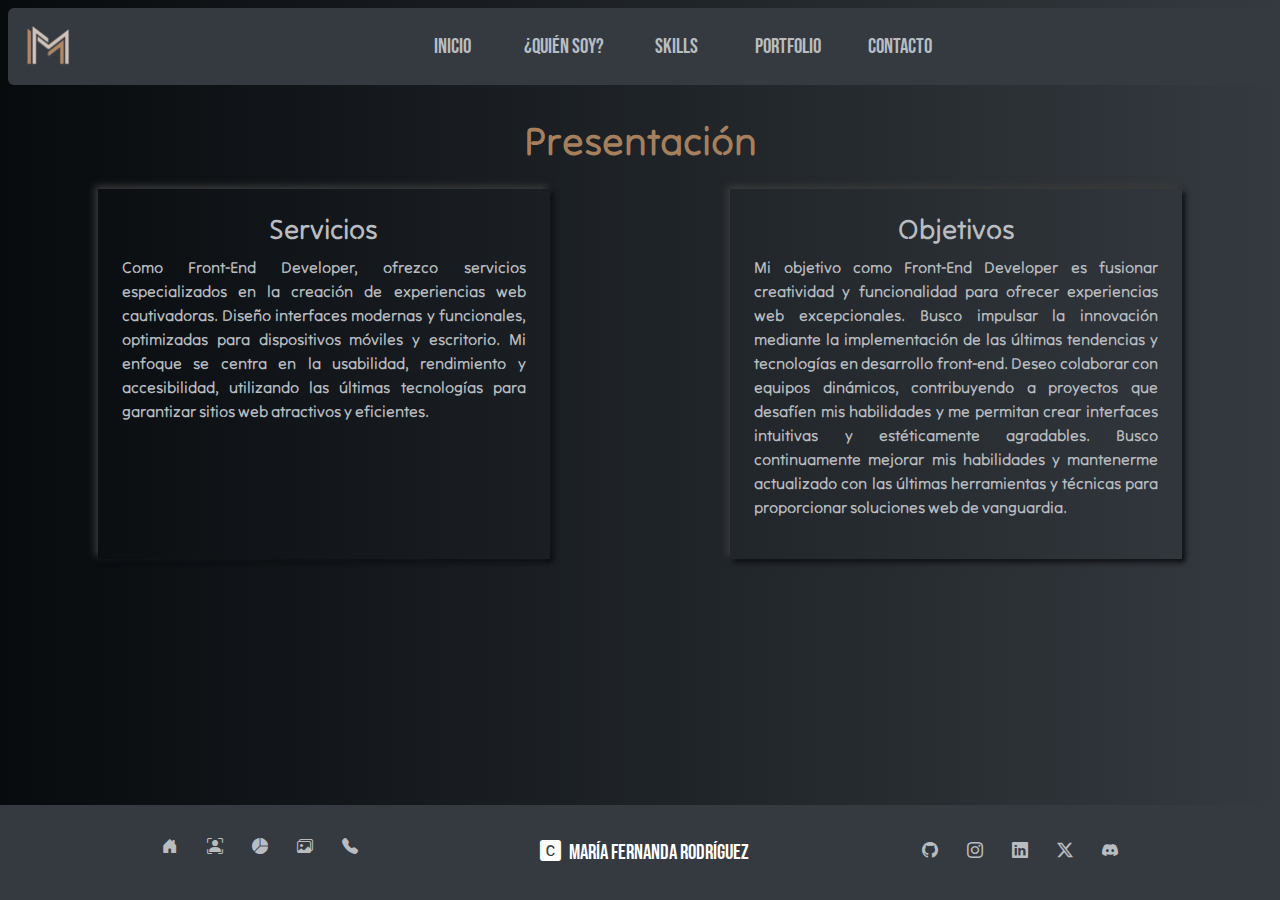
<file: pages/about.html>
<!DOCTYPE html>
<html lang="es">

<head>
    <meta charset="UTF-8">
    <meta name="viewport" content="width=device-width, initial-scale=1.0">

    <!-- Título de pestaña -->
    <title>FERDEV</title>
    <!-- Imágen pestaña -->
    <link rel="shortcut icon" href="../assets/img/logo/logo-redondo.png">
    <!-- CSS -->
    <link rel="stylesheet" type="text/css" media="screen" href="../css/style.css">
    <!-- Bootstrap CSS-->
    <link href="https://cdn.jsdelivr.net/npm/bootstrap@5.3.3/dist/css/bootstrap.min.css" rel="stylesheet"
        integrity="sha384-QWTKZyjpPEjISv5WaRU9OFeRpok6YctnYmDr5pNlyT2bRjXh0JMhjY6hW+ALEwIH" crossorigin="anonymous">
    <!-- Iconos -->
    <link rel="stylesheet" href="https://cdn.jsdelivr.net/npm/bootstrap-icons@1.11.3/font/bootstrap-icons.min.css">

</head>

<body>
    <header>
        <!-- Barra de navegación -->
        <nav class="navbar navbar-expand-lg rounded m-2">
            <div class="container-fluid">

                <!-- Logo -->
                <a class="navbar-brand" href="../index.html">
                    <img class="m-1 nav-img" src="../assets/img/logo/logo-transp.png" alt="logo">
                </a>

                <!-- Menu responsive -->
                <button class="navbar-toggler py-2" type="button" data-bs-toggle="collapse"
                    data-bs-target="#navbarSupportedContent" aria-controls="navbarSupportedContent"
                    aria-expanded="false" aria-label="Toggle navigation">
                    <i class="bi bi-list text-white"></i>
                </button>

                <!-- Secciones -->
                <div class="collapse navbar-collapse" id="navbarSupportedContent">
                    <ul class="navbar-nav text-center mx-auto">
                        <li class="nav-item mx-auto"><a href="../index.html" id="nav-link" class="nav-link"
                                aria-current="page">Inicio</a>
                        </li>
                        <li class="nav-item mx-auto"><a href="../pages/about.html" id="nav-link" class="nav-link">¿Quién
                                soy?</a></li>
                        <li class="nav-item mx-auto"><a href="../pages/skills.html" id="nav-link"
                                class="nav-link">Skills</a></li>
                        <li class="nav-item mx-auto"><a href="../pages/portfolio.html" id="nav-link"
                                class="nav-link">Portfolio</a></li>
                        <li class="nav-item mx-auto"><a href="../pages/contact.html" id="nav-link"
                                class="nav-link">Contacto</a></li>
                    </ul>
                </div>
            </div>
        </nav>
    </header>

    <!-- Página ¿Quién soy? -->
    <main>
        <section class="sobre-mi container text-center">
            <!-- Título de página -->
            <div class="contenedor-about row justify-content-between m-3">
                <article class="col-12">
                    <h1 class="pag-titulo my-3">Presentación</h1>
                </article>
                <!-- Descripción -->
                <article class="sobremi-desc p-4 col-lg-5 col-md-12 col-sm-12 col-xs-12 my-2">
                    <h3>Servicios</h3>
                    <p>
                        Como Front-End Developer, ofrezco servicios especializados en la creación de experiencias web
                        cautivadoras. Diseño interfaces modernas y funcionales, optimizadas para dispositivos móviles y
                        escritorio. Mi enfoque se centra en la usabilidad, rendimiento y accesibilidad, utilizando las
                        últimas tecnologías para garantizar sitios web atractivos y eficientes.
                    </p>
                </article>
    
                <!-- Objetivos -->
                <article class="sobremi-obj p-4 col-lg-5 col-md-12 col-sm-12 col-xs-12 my-2">
                    <h3>Objetivos</h3>
                    <p>
                        Mi objetivo como Front-End Developer es fusionar creatividad y funcionalidad para ofrecer
                        experiencias web excepcionales. Busco impulsar la innovación mediante la implementación de las
                        últimas tendencias y tecnologías en desarrollo front-end. Deseo colaborar con equipos dinámicos,
                        contribuyendo a proyectos que desafíen mis habilidades y me permitan crear interfaces intuitivas y
                        estéticamente agradables. Busco continuamente mejorar mis habilidades y mantenerme actualizado con
                        las últimas herramientas y técnicas para proporcionar soluciones web de vanguardia.
                    </p>
                </article>
            </div>
        </section>
    </main>

    <!-- Footer -->
    <footer id="pie-pagina" class="py-2">
        <div class="container text-xl-center text-lg-start text-md-start">
            <div class="row text-center">
                <!-- Secciones -->
                <div class="footer-secciones col-xl-4 col-lg-4 col-md-12 col-sm-12 mx-auto my-xl-3 my-lg-3">
                    <a href="../index.html" class="btn btn-floating mb-1">
                        <i class="bi bi-house-door-fill"></i>
                    </a>
                    <a href="../pages/about.html" class="btn btn-floating mb-1">
                        <i class="bi bi-person-bounding-box"></i>
                    </a>
                    <a href="../pages/skills.html" class="btn btn-floating mb-1">
                        <i class="bi bi-pie-chart-fill"></i>
                    </a>
                    <a href="../pages/portfolio.html" class="btn btn-floating mb-1">
                        <i class="bi bi-images"></i>
                    </a>
                    <a href="../pages/contact.html" class="btn btn-floating mb-1">
                        <i class="bi bi-telephone-fill"></i>
                    </a>
                </div>

                <!-- Copyright -->
                <div class="text-white col-xl-4 col-lg-4 mx-auto my-xl-4 my-lg-4">
                    <span><i class="bi bi-c-square-fill m-2"></i>María Fernanda Rodríguez</span>
                </div>

                <!-- Redes sociales -->
                <div class="redes-sociales col-xl-4 col-lg-4 col-md-12 col-sm-12 mx-auto my-xl-3 my-lg-3">
                    <a href="https://github.com/Fer036" target="_blank" class="btn btn-floating mt-1"><i
                            class="bi bi-github"></i></a>
                    <a href="https://www.instagram.com/mfer.rod/" target="_blank" class="btn btn-floating mt-1"><i
                            class="bi bi-instagram"></i></a>
                    <a href="https://www.linkedin.com/in/fernanda-rodriguez036/" target="_blank"
                        class="btn btn-floating mt-1"><i class="bi bi-linkedin"></i></a>
                    <a href="https://twitter.com/mfer036" target="_blank" class="btn btn-floating mt-1"><i
                            class="bi bi-twitter-x"></i></a>
                    <a href="https://discord.com/channels/@mfernandarod" target="_blank"
                        class="btn btn-floating mt-1"><i class="bi bi-discord"></i></a>
                </div>
            </div>
        </div>
    </footer>

    <!-- Bootstrap JS -->
    <script src="https://cdn.jsdelivr.net/npm/bootstrap@5.3.3/dist/js/bootstrap.bundle.min.js"
        integrity="sha384-YvpcrYf0tY3lHB60NNkmXc5s9fDVZLESaAA55NDzOxhy9GkcIdslK1eN7N6jIeHz"
        crossorigin="anonymous"></script>
</body>

</html>
</file>
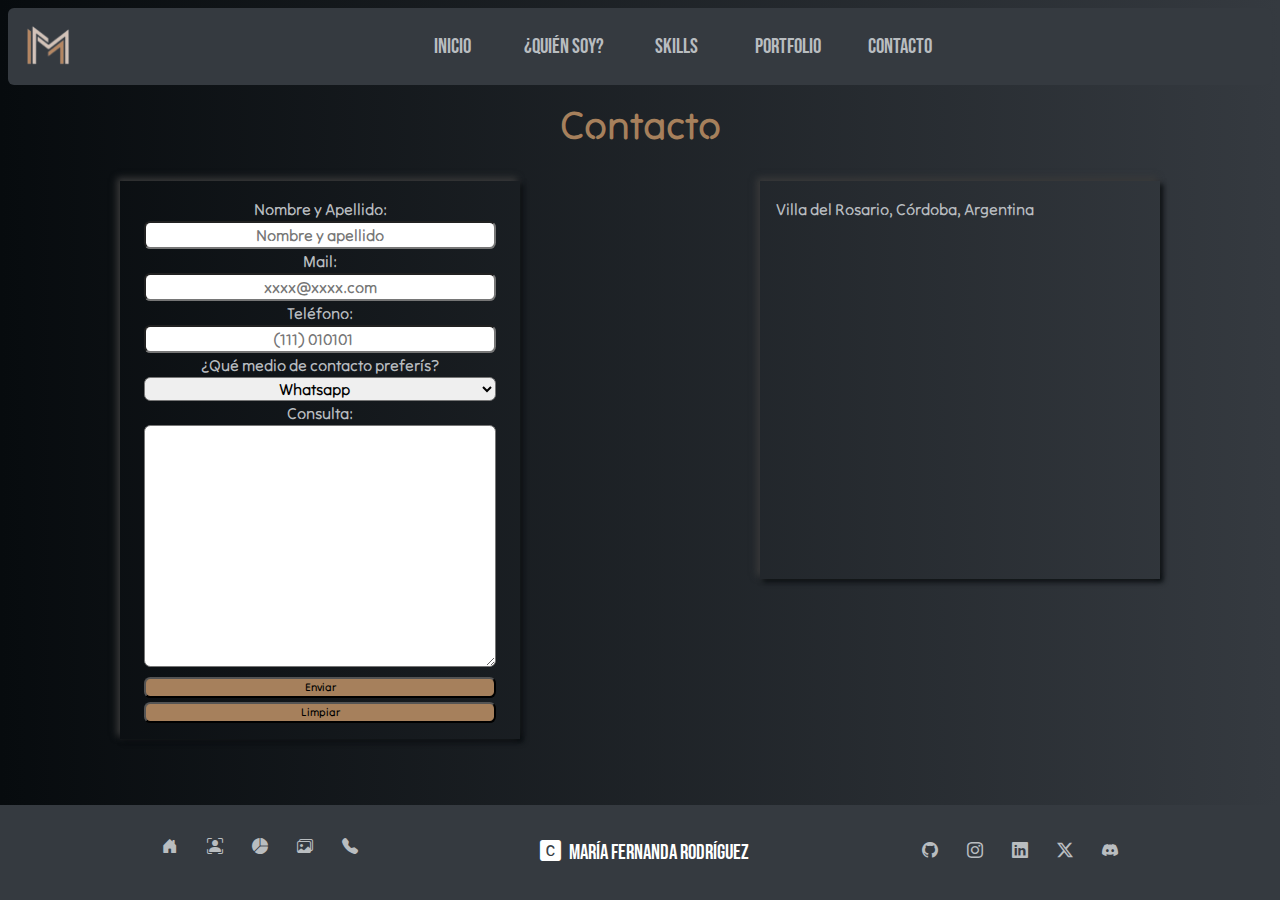
<file: pages/contact.html>
<!DOCTYPE html>
<html lang="es">

<head>
    <meta charset="UTF-8">
    <meta name="viewport" content="width=device-width, initial-scale=1.0">

    <!-- Título de pestaña -->
    <title>FERDEV</title>
    <!-- Imágen pestaña -->
    <link rel="shortcut icon" href="../assets/img/logo/logo-redondo.png">
    <!-- CSS -->
    <link rel="stylesheet" type="text/css" media="screen" href="../css/style.css">
    <!-- Bootstrap CSS-->
    <link href="https://cdn.jsdelivr.net/npm/bootstrap@5.3.3/dist/css/bootstrap.min.css" rel="stylesheet"
        integrity="sha384-QWTKZyjpPEjISv5WaRU9OFeRpok6YctnYmDr5pNlyT2bRjXh0JMhjY6hW+ALEwIH" crossorigin="anonymous">
    <!-- Iconos -->
    <link rel="stylesheet" href="https://cdn.jsdelivr.net/npm/bootstrap-icons@1.11.3/font/bootstrap-icons.min.css">

</head>

<body>
    <header>
        <!-- Barra de navegación -->
        <nav class="navbar navbar-expand-lg rounded m-2">
            <div class="container-fluid">

                <!-- Logo -->
                <a class="navbar-brand" href="../index.html">
                    <img class="m-1 nav-img" src="../assets/img/logo/logo-transp.png" alt="logo">
                </a>

                <!-- Menu responsive -->
                <button class="navbar-toggler py-2" type="button" data-bs-toggle="collapse"
                    data-bs-target="#navbarSupportedContent" aria-controls="navbarSupportedContent"
                    aria-expanded="false" aria-label="Toggle navigation">
                    <i class="bi bi-list text-white"></i>
                </button>

                <!-- Secciones -->
                <div class="collapse navbar-collapse" id="navbarSupportedContent">
                    <ul class="navbar-nav text-center mx-auto">
                        <li class="nav-item mx-auto"><a href="../index.html" id="nav-link" class="nav-link"
                                aria-current="page">Inicio</a>
                        </li>
                        <li class="nav-item mx-auto"><a href="../pages/about.html" id="nav-link" class="nav-link">¿Quién
                                soy?</a></li>
                        <li class="nav-item mx-auto"><a href="../pages/skills.html" id="nav-link"
                                class="nav-link">Skills</a></li>
                        <li class="nav-item mx-auto"><a href="../pages/portfolio.html" id="nav-link"
                                class="nav-link">Portfolio</a></li>
                        <li class="nav-item mx-auto"><a href="../pages/contact.html" id="nav-link"
                                class="nav-link">Contacto</a></li>
                    </ul>
                </div>
            </div>
        </nav>
    </header>

    <!-- Página Contacto -->
    <main>
        <div class="titulo-cont">
            <h1 class="pag-titulo">Contacto</h1>
        </div>
        <section class="contenedor-contacto">
            <!-- Formulario -->
            <article class="formulario">
                <form action="#" method="get">
                    <label for="name">
                        Nombre y Apellido:
                        <input type="text" placeholder="Nombre y apellido" name="name">
                    </label>
                    <label for="mail">
                        Mail:
                        <input type="email" placeholder="xxxx@xxxx.com" name="mail">
                    </label>
                    <label for="phone">
                        Teléfono:
                        <input type="number" placeholder="(111) 010101" name="phone">
                    </label>
                    <label for="medio-contacto">
                        ¿Qué medio de contacto preferís?
                        <select class="select-contact" name="medio-contacto" id="">
                            <option value="Whatsapp"> Whatsapp</option>
                            <option value="mail">E-Mail</option>
                            <option value="call">Llamada</option>
                        </select>
                    </label>
                    <label for="consulta" class="consulta">
                        Consulta:
                        <textarea name="consulta" id="consulta" cols="30" rows="10"></textarea>
                    </label>
                    <input type="submit" class="boton-cont" value="Enviar">
                    <input type="reset" class="boton-cont" value="Limpiar">
                </form>
            </article>

            <!-- Mapa -->
            <article class="mapa">
                <p>Villa del Rosario, Córdoba, Argentina</p>
                <iframe
                    src="https://www.google.com/maps/embed?pb=!1m18!1m12!1m3!1d54395.822502924406!2d-63.57265921174837!3d-31.558779321550915!2m3!1f0!2f0!3f0!3m2!1i1024!2i768!4f13.1!3m3!1m2!1s0x94332a53b2697ec9%3A0x37f3384e4293f013!2sVilla%20del%20Rosario%2C%20C%C3%B3rdoba!5e0!3m2!1ses-419!2sar!4v1710202342492!5m2!1ses-419!2sar"
                    width="600" height="450" style="border:0;" allowfullscreen="" loading="lazy"
                    referrerpolicy="no-referrer-when-downgrade"></iframe>
            </article>
        </section>
    </main>

    <!-- Footer -->
    <footer id="pie-pagina" class="py-2">
        <div class="container text-xl-center text-lg-start text-md-start">
            <div class="row text-center">
                <!-- Secciones -->
                <div class="footer-secciones col-xl-4 col-lg-4 col-md-12 col-sm-12 mx-auto my-xl-3 my-lg-3">
                    <a href="../index.html" class="btn btn-floating mb-1">
                        <i class="bi bi-house-door-fill"></i>
                    </a>
                    <a href="../pages/about.html" class="btn btn-floating mb-1">
                        <i class="bi bi-person-bounding-box"></i>
                    </a>
                    <a href="../pages/skills.html" class="btn btn-floating mb-1">
                        <i class="bi bi-pie-chart-fill"></i>
                    </a>
                    <a href="../pages/portfolio.html" class="btn btn-floating mb-1">
                        <i class="bi bi-images"></i>
                    </a>
                    <a href="../pages/contact.html" class="btn btn-floating mb-1">
                        <i class="bi bi-telephone-fill"></i>
                    </a>
                </div>

                <!-- Copyright -->
                <div class="text-white col-xl-4 col-lg-4 mx-auto my-xl-4 my-lg-4">
                    <span><i class="bi bi-c-square-fill m-2"></i>María Fernanda Rodríguez</span>
                </div>

                <!-- Redes sociales -->
                <div class="redes-sociales col-xl-4 col-lg-4 col-md-12 col-sm-12 mx-auto my-xl-3 my-lg-3">
                    <a href="https://github.com/Fer036" target="_blank" class="btn btn-floating mt-1"><i
                            class="bi bi-github"></i></a>
                    <a href="https://www.instagram.com/mfer.rod/" target="_blank" class="btn btn-floating mt-1"><i
                            class="bi bi-instagram"></i></a>
                    <a href="https://www.linkedin.com/in/fernanda-rodriguez036/" target="_blank"
                        class="btn btn-floating mt-1"><i class="bi bi-linkedin"></i></a>
                    <a href="https://twitter.com/mfer036" target="_blank" class="btn btn-floating mt-1"><i
                            class="bi bi-twitter-x"></i></a>
                    <a href="https://discord.com/channels/@mfernandarod" target="_blank"
                        class="btn btn-floating mt-1"><i class="bi bi-discord"></i></a>
                </div>
            </div>
        </div>
    </footer>

    <!-- Bootstrap JS -->
    <script src="https://cdn.jsdelivr.net/npm/bootstrap@5.3.3/dist/js/bootstrap.bundle.min.js"
        integrity="sha384-YvpcrYf0tY3lHB60NNkmXc5s9fDVZLESaAA55NDzOxhy9GkcIdslK1eN7N6jIeHz"
        crossorigin="anonymous"></script>
</body>

</html>
</file>
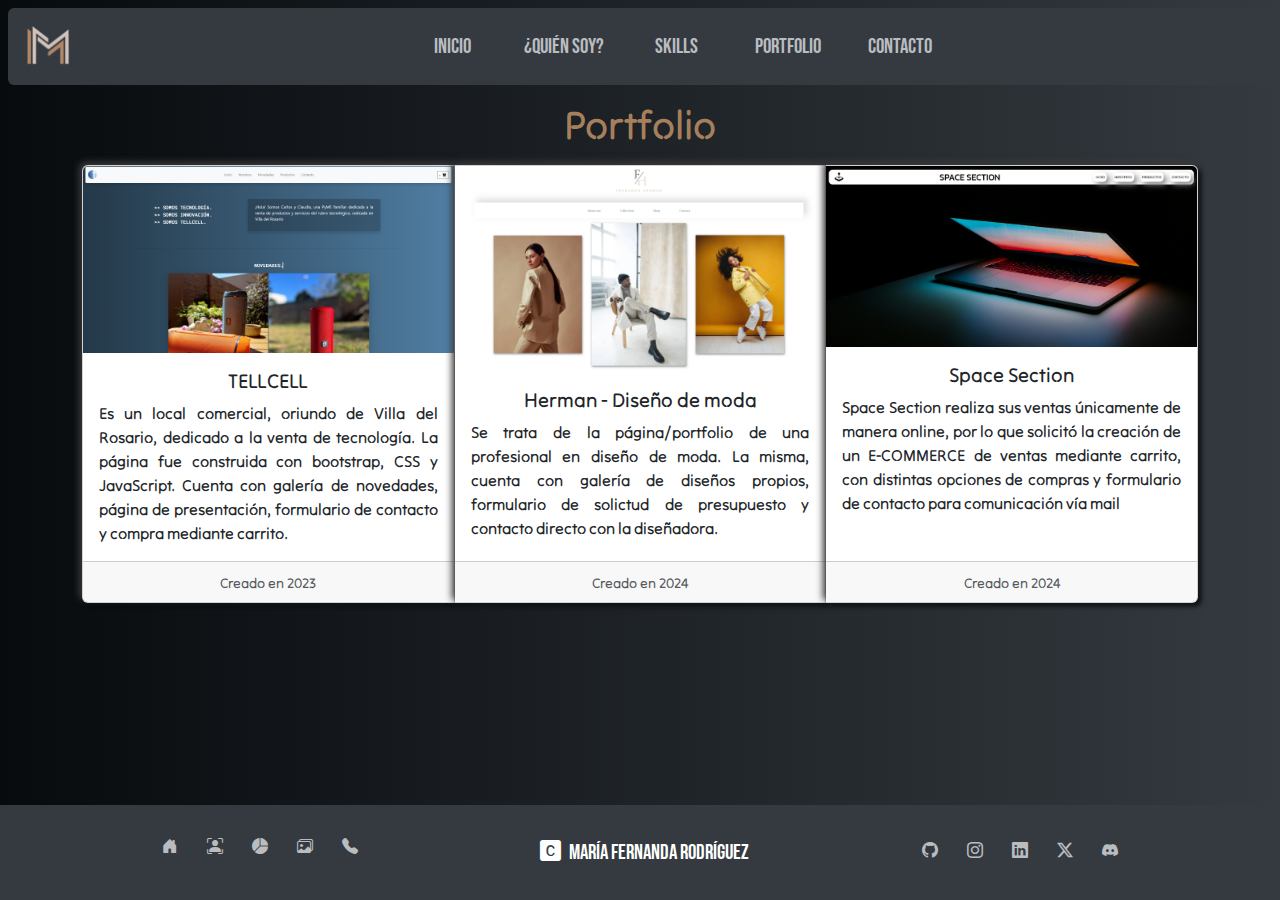
<file: pages/portfolio.html>
<!DOCTYPE html>
<html lang="es">

<head>
    <meta charset="UTF-8">
    <meta name="viewport" content="width=device-width, initial-scale=1.0">

    <!-- Título de pestaña -->
    <title>FERDEV</title>
    <!-- Imágen pestaña -->
    <link rel="shortcut icon" href="../assets/img/logo/logo-redondo.png">
    <!-- CSS -->
    <link rel="stylesheet" type="text/css" media="screen" href="../css/style.css">
    <!-- Bootstrap CSS-->
    <link href="https://cdn.jsdelivr.net/npm/bootstrap@5.3.3/dist/css/bootstrap.min.css" rel="stylesheet"
        integrity="sha384-QWTKZyjpPEjISv5WaRU9OFeRpok6YctnYmDr5pNlyT2bRjXh0JMhjY6hW+ALEwIH" crossorigin="anonymous">
    <!-- Iconos -->
    <link rel="stylesheet" href="https://cdn.jsdelivr.net/npm/bootstrap-icons@1.11.3/font/bootstrap-icons.min.css">

</head>

<body>
    <header>
        <!-- Barra de navegación -->
        <nav class="navbar navbar-expand-lg rounded m-2">
            <div class="container-fluid">

                <!-- Logo -->
                <a class="navbar-brand" href="../index.html">
                    <img class="m-1 nav-img" src="../assets/img/logo/logo-transp.png" alt="logo">
                </a>

                <!-- Menu responsive -->
                <button class="navbar-toggler py-2" type="button" data-bs-toggle="collapse"
                    data-bs-target="#navbarSupportedContent" aria-controls="navbarSupportedContent"
                    aria-expanded="false" aria-label="Toggle navigation">
                    <i class="bi bi-list text-white"></i>
                </button>

                <!-- Secciones -->
                <div class="collapse navbar-collapse" id="navbarSupportedContent">
                    <ul class="navbar-nav text-center mx-auto">
                        <li class="nav-item mx-auto"><a href="../index.html" id="nav-link" class="nav-link"
                                aria-current="page">Inicio</a>
                        </li>
                        <li class="nav-item mx-auto"><a href="../pages/about.html" id="nav-link" class="nav-link">¿Quién
                                soy?</a></li>
                        <li class="nav-item mx-auto"><a href="../pages/skills.html" id="nav-link"
                                class="nav-link">Skills</a></li>
                        <li class="nav-item mx-auto"><a href="../pages/portfolio.html" id="nav-link"
                                class="nav-link">Portfolio</a></li>
                        <li class="nav-item mx-auto"><a href="../pages/contact.html" id="nav-link"
                                class="nav-link">Contacto</a></li>
                    </ul>
                </div>
            </div>
        </nav>
    </header>

    <!-- Página Portfolio -->
    <main>
        <section class="contenedor-portfolio container text-center">
            <h1 class="pag-titulo m-3">Portfolio</h1>
            <div class="card-group card-portfolio">
                <div class="card">
                    <img src="../assets/img/portfolio/tc-tecno.png" class="card-img-top" alt="Tellcell">
                    <div class="card-body">
                        <h5 class="card-title">TELLCELL</h5>
                        <p class="card-text">Es un local comercial, oriundo de Villa del Rosario, dedicado a la venta de
                            tecnología. La página fue construida con bootstrap, CSS y JavaScript. Cuenta con galería de
                            novedades, página de presentación, formulario de contacto y compra mediante carrito. </p>
                    </div>
                    <div class="card-footer">
                        <small class="text-body-secondary">Creado en 2023</small>
                    </div>
                </div>
                <div class="card">
                    <img src="../assets/img/portfolio/FH-moda.png" class="card-img-top" alt="Herman">
                    <div class="card-body">
                        <h5 class="card-title">Herman - Diseño de moda</h5>
                        <p class="card-text">Se trata de la página/portfolio de una profesional en diseño de moda. La
                            misma, cuenta con galería de diseños propios, formulario de solictud de presupuesto y
                            contacto directo con la diseñadora.</p>
                    </div>
                    <div class="card-footer">
                        <small class="text-body-secondary">Creado en 2024</small>
                    </div>
                </div>
                <div class="card">
                    <img src="../assets/img/portfolio/img2.png" class="card-img-top" alt="Space Section">
                    <div class="card-body">
                        <h5 class="card-title">Space Section</h5>
                        <p class="card-text">Space Section realiza sus ventas únicamente de manera online, por lo que
                            solicitó la creación de un E-COMMERCE de ventas mediante carrito, con distintas opciones de
                            compras y formulario de contacto para comunicación vía mail</p>
                    </div>
                    <div class="card-footer">
                        <small class="text-body-secondary">Creado en 2024</small>
                    </div>
                </div>
            </div>
        </section>
    </main>

    <!-- Footer -->
    <footer id="pie-pagina" class="py-2">
        <div class="container text-xl-center text-lg-start text-md-start">
            <div class="row text-center">
                <!-- Secciones -->
                <div class="footer-secciones col-xl-4 col-lg-4 col-md-12 col-sm-12 mx-auto my-xl-3 my-lg-3">
                    <a href="../index.html" class="btn btn-floating mb-1">
                        <i class="bi bi-house-door-fill"></i>
                    </a>
                    <a href="../pages/about.html" class="btn btn-floating mb-1">
                        <i class="bi bi-person-bounding-box"></i>
                    </a>
                    <a href="../pages/skills.html" class="btn btn-floating mb-1">
                        <i class="bi bi-pie-chart-fill"></i>
                    </a>
                    <a href="../pages/portfolio.html" class="btn btn-floating mb-1">
                        <i class="bi bi-images"></i>
                    </a>
                    <a href="../pages/contact.html" class="btn btn-floating mb-1">
                        <i class="bi bi-telephone-fill"></i>
                    </a>
                </div>

                <!-- Copyright -->
                <div class="text-white col-xl-4 col-lg-4 mx-auto my-xl-4 my-lg-4">
                    <span><i class="bi bi-c-square-fill m-2"></i>María Fernanda Rodríguez</span>
                </div>

                <!-- Redes sociales -->
                <div class="redes-sociales col-xl-4 col-lg-4 col-md-12 col-sm-12 mx-auto my-xl-3 my-lg-3">
                    <a href="https://github.com/Fer036" target="_blank" class="btn btn-floating mt-1"><i
                            class="bi bi-github"></i></a>
                    <a href="https://www.instagram.com/mfer.rod/" target="_blank" class="btn btn-floating mt-1"><i
                            class="bi bi-instagram"></i></a>
                    <a href="https://www.linkedin.com/in/fernanda-rodriguez036/" target="_blank"
                        class="btn btn-floating mt-1"><i class="bi bi-linkedin"></i></a>
                    <a href="https://twitter.com/mfer036" target="_blank" class="btn btn-floating mt-1"><i
                            class="bi bi-twitter-x"></i></a>
                    <a href="https://discord.com/channels/@mfernandarod" target="_blank"
                        class="btn btn-floating mt-1"><i class="bi bi-discord"></i></a>
                </div>
            </div>
        </div>
    </footer>

    <!-- Bootstrap JS -->
    <script src="https://cdn.jsdelivr.net/npm/bootstrap@5.3.3/dist/js/bootstrap.bundle.min.js"
        integrity="sha384-YvpcrYf0tY3lHB60NNkmXc5s9fDVZLESaAA55NDzOxhy9GkcIdslK1eN7N6jIeHz"
        crossorigin="anonymous"></script>
</body>

</html>
</file>
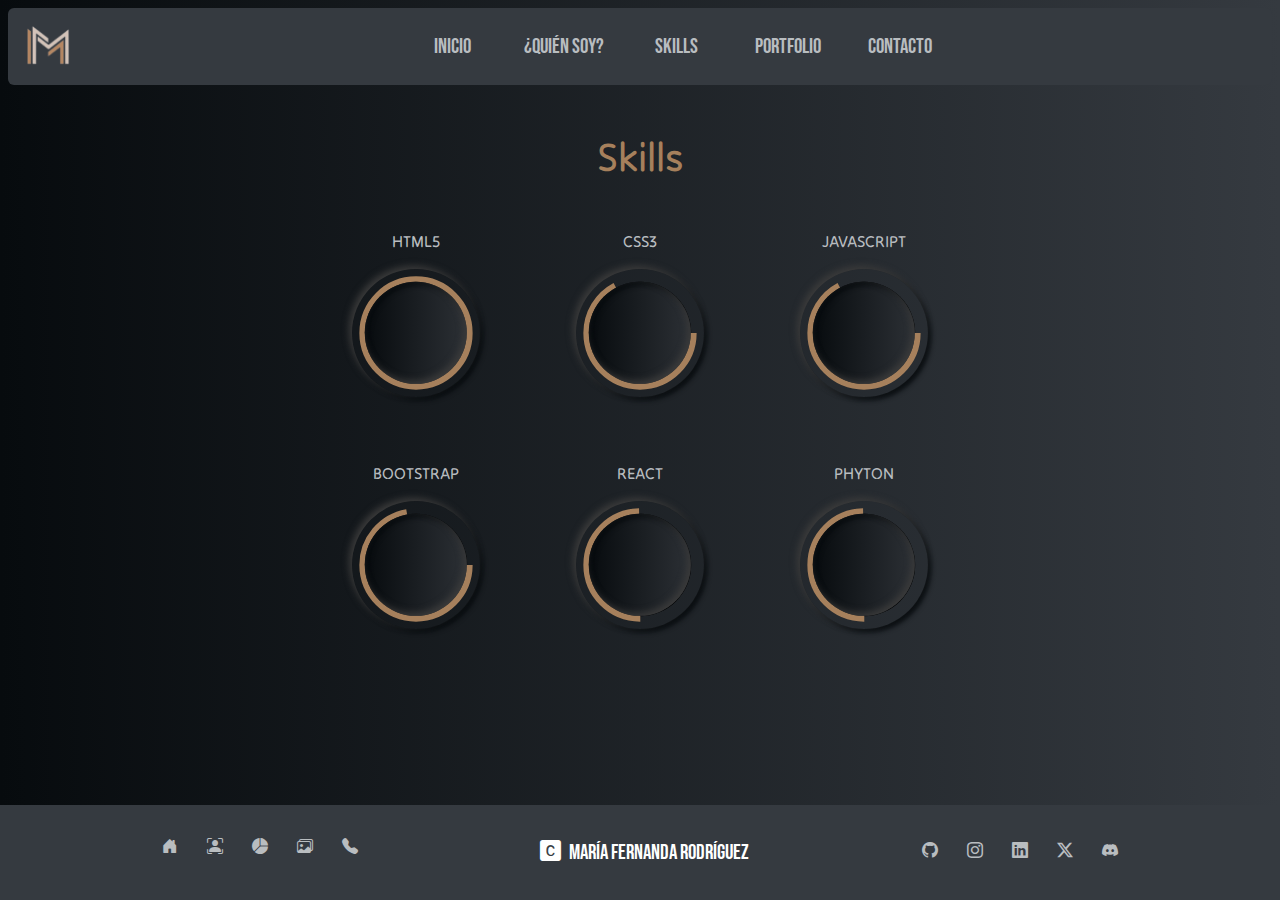
<file: pages/skills.html>
<!DOCTYPE html>
<html lang="es">

<head>
    <meta charset="UTF-8">
    <meta name="viewport" content="width=device-width, initial-scale=1.0">

    <!-- Título de pestaña -->
    <title>FERDEV</title>
    <!-- Imágen pestaña -->
    <link rel="shortcut icon" href="../assets/img/logo/logo-redondo.png">
    <!-- CSS -->
    <link rel="stylesheet" type="text/css" media="screen" href="../css/style.css">
    <!-- Bootstrap CSS-->
    <link href="https://cdn.jsdelivr.net/npm/bootstrap@5.3.3/dist/css/bootstrap.min.css" rel="stylesheet"
        integrity="sha384-QWTKZyjpPEjISv5WaRU9OFeRpok6YctnYmDr5pNlyT2bRjXh0JMhjY6hW+ALEwIH" crossorigin="anonymous">
    <!-- Iconos -->
    <link rel="stylesheet" href="https://cdn.jsdelivr.net/npm/bootstrap-icons@1.11.3/font/bootstrap-icons.min.css">

</head>

<body>
    <header>
        <!-- Barra de navegación -->
        <nav class="navbar navbar-expand-lg rounded m-2">
            <div class="container-fluid">

                <!-- Logo -->
                <a class="navbar-brand" href="../index.html">
                    <img class="m-1 nav-img" src="../assets/img/logo/logo-transp.png" alt="logo">
                </a>

                <!-- Menu responsive -->
                <button class="navbar-toggler py-2" type="button" data-bs-toggle="collapse"
                    data-bs-target="#navbarSupportedContent" aria-controls="navbarSupportedContent"
                    aria-expanded="false" aria-label="Toggle navigation">
                    <i class="bi bi-list text-white"></i>
                </button>

                <!-- Secciones -->
                <div class="collapse navbar-collapse" id="navbarSupportedContent">
                    <ul class="navbar-nav text-center mx-auto">
                        <li class="nav-item mx-auto"><a href="../index.html" id="nav-link" class="nav-link"
                                aria-current="page">Inicio</a>
                        </li>
                        <li class="nav-item mx-auto"><a href="../pages/about.html" id="nav-link" class="nav-link">¿Quién
                                soy?</a></li>
                        <li class="nav-item mx-auto"><a href="../pages/skills.html" id="nav-link"
                                class="nav-link">Skills</a></li>
                        <li class="nav-item mx-auto"><a href="../pages/portfolio.html" id="nav-link"
                                class="nav-link">Portfolio</a></li>
                        <li class="nav-item mx-auto"><a href="../pages/contact.html" id="nav-link"
                                class="nav-link">Contacto</a></li>
                    </ul>
                </div>
            </div>
        </nav>
    </header>

    <!-- Página Skills -->
    <main>
        <section class="contenedor-skills">
            <h1 class="pag-titulo">Skills</h1>
            <article class="box">
                <div>
                    <span>HTML5</span>
                    <div class="skill">
                        <svg>
                            <circle class="skill1" cx="50%" cy="50%" r="50%">
                            </circle>
                        </svg>
                    </div>
                </div>

                <div>
                    <span>CSS3</span>
                    <div class="skill">
                        <svg>
                            <circle class="skill2" cx="50%" cy="50%" r="50%">
                            </circle>
                        </svg>
                    </div>
                </div>

                <div>
                    <span>JAVASCRIPT</span>
                    <div class="skill">
                        <svg>
                            <circle class="skill3" cx="50%" cy="50%" r="50%">
                            </circle>
                        </svg>
                    </div>
                </div>
            </article>

            <article class="box">
                <div>
                    <span>BOOTSTRAP</span>
                    <div class="skill">
                        <svg>
                            <circle class="skill4" cx="50%" cy="50%" r="50%">
                            </circle>
                        </svg>
                    </div>
                </div>
                <div>
                    <span>REACT</span>
                    <div class="skill">
                        <svg>
                            <circle class="skill5" cx="50%" cy="50%" r="50%">
                            </circle>
                        </svg>
                    </div>
                </div>
                <div>
                    <span>PHYTON</span>
                    <div class="skill">
                        <svg>
                            <circle class="skill6" cx="50%" cy="50%" r="50%">
                            </circle>
                        </svg>
                    </div>
                </div>
            </article>

        </section>
    </main>

    <!-- Footer -->
    <footer id="pie-pagina" class="py-2">
        <div class="container text-xl-center text-lg-start text-md-start">
            <div class="row text-center">
                <!-- Secciones -->
                <div class="footer-secciones col-xl-4 col-lg-4 col-md-12 col-sm-12 mx-auto my-xl-3 my-lg-3">
                    <a href="../index.html" class="btn btn-floating mb-1">
                        <i class="bi bi-house-door-fill"></i>
                    </a>
                    <a href="../pages/about.html" class="btn btn-floating mb-1">
                        <i class="bi bi-person-bounding-box"></i>
                    </a>
                    <a href="../pages/skills.html" class="btn btn-floating mb-1">
                        <i class="bi bi-pie-chart-fill"></i>
                    </a>
                    <a href="../pages/portfolio.html" class="btn btn-floating mb-1">
                        <i class="bi bi-images"></i>
                    </a>
                    <a href="../pages/contact.html" class="btn btn-floating mb-1">
                        <i class="bi bi-telephone-fill"></i>
                    </a>
                </div>

                <!-- Copyright -->
                <div class="text-white col-xl-4 col-lg-4 mx-auto my-xl-4 my-lg-4">
                    <span><i class="bi bi-c-square-fill m-2"></i>María Fernanda Rodríguez</span>
                </div>

                <!-- Redes sociales -->
                <div class="redes-sociales col-xl-4 col-lg-4 col-md-12 col-sm-12 mx-auto my-xl-3 my-lg-3">
                    <a href="https://github.com/Fer036" target="_blank" class="btn btn-floating mt-1"><i
                            class="bi bi-github"></i></a>
                    <a href="https://www.instagram.com/mfer.rod/" target="_blank" class="btn btn-floating mt-1"><i
                            class="bi bi-instagram"></i></a>
                    <a href="https://www.linkedin.com/in/fernanda-rodriguez036/" target="_blank"
                        class="btn btn-floating mt-1"><i class="bi bi-linkedin"></i></a>
                    <a href="https://twitter.com/mfer036" target="_blank" class="btn btn-floating mt-1"><i
                            class="bi bi-twitter-x"></i></a>
                    <a href="https://discord.com/channels/@mfernandarod" target="_blank"
                        class="btn btn-floating mt-1"><i class="bi bi-discord"></i></a>
                </div>
            </div>
        </div>
    </footer>

    <!-- Bootstrap JS -->
    <script src="https://cdn.jsdelivr.net/npm/bootstrap@5.3.3/dist/js/bootstrap.bundle.min.js"
        integrity="sha384-YvpcrYf0tY3lHB60NNkmXc5s9fDVZLESaAA55NDzOxhy9GkcIdslK1eN7N6jIeHz"
        crossorigin="anonymous"></script>
</body>

</html>
</file>
<file: css/style.css>
@import url('https://fonts.googleapis.com/css2?family=Tilt+Neon&display=swap');
@import url('https://fonts.googleapis.com/css2?family=Bebas+Neue&family=Oswald:wght@200..700&display=swap rel="stylesheet');

/* Reseteo */
* {
    padding: 0;
    margin: 0;
    width: auto;
    height: auto;
    box-sizing: border-box;
}

/* Declaración de colores */
:root {
    --color-dark: #070B0E;
    --color-graydark: #353A40;
    --color-graymed: #656C72;
    --color-graylight: #B9BDC0;
    --color-brown: #A6805C;
}

/* Formato general */
body {
    height: 98vh;
    width: 100%;

    background: rgb(7, 11, 14);
    background: linear-gradient(90deg, rgba(7, 11, 14, 1) 0%, rgba(53, 58, 64, 1) 100%);

    overflow-x: hidden;
}

main {
    font-family: "Tilt Neon", sans-serif;
    font-optical-sizing: auto;
    font-weight: 400;
    font-style: normal;
}


/*Barra de navegación y footer - Bootstrap */
.navbar,
footer {
    background-color: var(--color-graydark);

    font-family: "Bebas Neue", sans-serif;
    font-weight: 400;
    font-style: normal;

    font-size: 1.3rem;
}

footer {
    width: 100%;
    position: fixed;
    bottom: 0;
}

.nav-img {
    width: 3rem;
    height: auto;
}

#nav-link,
.btn {
    color: var(--color-graylight) !important;
}

.nav-item {
    width: 7rem;
    height: auto;
}

.nav-item:active {
    border-radius: 10%;
    box-shadow: 6px 5px 8px #0000008c inset;
}

.btn:hover,
#nav-link:hover {
    color: var(--color-brown) !important;
}

/* Contenido página de inicio - Grid */
.contenedor-grid {
    display: grid;
    grid-auto-rows: 45rem;
    grid-template-columns: repeat(2, 2fr);
    gap: 4rem;
    justify-content: center;
    align-items: center;
}

.inicio-sec-texto {
    text-align: end;
}

.inicio-sec-texto h1 {
    color: var(--color-brown);
}

.inicio-sec-texto h3 {
    color: var(--color-graylight);
}

.img-inicio {
    width: 35rem;
    height: auto;
}

/* Página ¿Quién soy? - Bootstrap*/
.pag-titulo {
    color: var(--color-brown);
}

.contenedor-about {
    color: var(--color-graylight);
    padding-bottom: 6rem;
}

.sobremi-desc,
.sobremi-obj {
    box-shadow: -3px -3px 7px rgb(59, 59, 59), 3px 3px 5px var(--color-dark);
}

p {
    text-align: justify;
}

/* Skills - FlexBox */
.contenedor-skills {
    height: auto;
    width: auto;

    text-align: center;

    margin: 3rem;
    padding-bottom: 7rem;
}

.box {
    display: flex;
    justify-content: center;
    align-items: center;
    flex-wrap: wrap;

    height: auto;
    width: auto;

    margin: 3rem;
}

.box div span {
    color: var(--color-graylight);
}

.skill {
    height: 8rem;
    width: 8rem;

    display: flex;
    justify-content: center;
    align-items: center;
    margin: 1rem 3rem 1rem 3rem;

    position: relative;
    border-radius: 50%;
    box-shadow: -3px -3px 7px rgb(59, 59, 59), 3px 3px 5px var(--color-dark);

    overflow: hidden;
}

.skill::after {
    content: '';

    position: absolute;
    top: 50%;
    left: 50%;

    height: 80%;
    width: 80%;

    border-radius: 50%;
    box-shadow: inset -3px -3px 7px rgb(59, 59, 59), inset 3px 3px 5px var(--color-dark);
    background: rgb(7, 11, 14);
    background: linear-gradient(90deg, rgba(7, 11, 14, 1) 0%, rgb(44, 48, 53) 100%);

    transform: translate(-50%, -50%);
}

svg {
    position: relative;
    width: 100%;
    height: 100%;
}

svg circle {
    position: absolute;
    transform: scale(0.8);
    transform-origin: center;

    stroke: var(--color-brown);
    stroke-width: .85rem;
}

.skill2,
.skill3 {
    stroke-dasharray: 280px;
    stroke-dashoffset: 10px;
}

.skill4 {
    stroke-dasharray: 300px;
    stroke-dashoffset: 10px;
}

.skill5,
.skill6 {
    stroke-dasharray: 200px;
    stroke-dashoffset: 300px;
}

/* Portfolio - Bootstrap*/
.contenedor-portfolio {
    padding-bottom: 7rem;
}

.card {
    box-shadow: -3px -3px 7px rgb(59, 59, 59), 3px 3px 5px var(--color-dark);
}

/*Contacto -  Grid*/
.contenedor-contacto {
    width: 100%;
    height: auto;
    display: grid;
    grid-template-columns: 1.5fr 1.5fr;
    grid-auto-rows: 40rem;
    padding-bottom: 4rem;

    gap: 0px;
    justify-items: center;
    justify-content: center;
}

.titulo-cont {
    text-align: center;
    margin: 1rem;
}

.formulario,
.mapa {
    width: 25rem;
    height: fit-content;
    padding: 1rem;
    margin: 1rem;
    box-shadow: -3px -3px 7px rgb(59, 59, 59), 3px 3px 5px var(--color-dark);
    padding: 1rem;

    color: var(--color-graylight);
    text-align: center;
}

input,
textarea,
label,
.select-contact {
    width: 22rem;
    text-align: center;
    border-radius: 0.4rem;
}

.boton-cont {
    background-color: var(--color-brown);
    border-radius: 0.4rem;
    font-size: .7rem;
}

.boton-cont:hover {
    color: var(--color-brown);
    background-color: var(--color-graylight);
}

iframe {
    width: 20rem;
    height: 20rem;
}

/* Elementos responsive*/
@media screen and (max-width: 992px) {
    /* Inicio */
    .contenedor-grid {
        padding-bottom: 6rem;
    }
    /* Footer */
    footer {
        width: 100%;
    }

    /* Sobre mi */
    .sobre-mi {
        padding-bottom: 7rem;
    }

    /* Portfolio */
    .contenedor-portfolio {
        padding-bottom: 10rem;
    }
}

@media (min-width: 576px) and (max-width: 992px) {

    /* Inicio */
    .contenedor-grid {
        grid-auto-rows: auto;
        grid-template-columns: 1fr;
        gap: 2rem;

        justify-items: center;
        align-items: center;

        padding-top: 2rem;
    }

    .inicio-sec-texto {
        text-align: center;
    }

    .img-inicio {
        transition: all;
        transition-duration: .5s;
        width: 30rem;
        height: auto;
    }

    /*Skills*/
    .contenedor-skills {
        width: auto;
        height: auto;
        padding-bottom: 7rem;
    }

    .contenedor-skills,
    .box {
        margin: 2rem;
        font-size: 1rem;
    }

    .skill {
        height: 6rem;
        width: 6rem;
    }

    .skill2,
    .skill3 {
        stroke-dasharray: 230px;
        stroke-dashoffset: 10px;
    }

    .skill4 {
        stroke-dasharray: 250px;
        stroke-dashoffset: 10px;
    }

    .skill5,
    .skill6 {
        stroke-dasharray: 160px;
        stroke-dashoffset: 10px;
    }

    /* Contacto */
    .contenedor-contacto {
        grid-template-columns: 1fr;
        grid-auto-rows: 1fr 1fr;
    }
}

@media (max-width: 695px) {
    .nav-img {
        width: 2rem;
        height: auto;
    }

    .contenedor-grid {
        grid-auto-rows: auto;
        grid-template-columns: 1fr;
        gap: 2rem;

        justify-items: center;
        align-items: center;

        padding-top: 4rem;
    }

    .inicio-sec-texto {
        text-align: center;
    }

    .img-inicio {
        transition: all;
        transition-duration: .5s;
        width: 20rem;
        height: auto;
    }

    /*Portfolio*/
    .card-portfolio {
        padding-bottom: 10rem;
    }
}

@media screen and (min-width: 381px) and (max-width: 575px) {

    /*Skills*/
    .contenedor-skills {
        width: auto;
        height: auto;
        padding-bottom: 7rem;
    }

    .contenedor-skills,
    .box {
        margin: 2rem;
        font-size: 0.7rem;
    }

    .skill {
        height: 5rem;
        width: 5rem;
    }

    .skill2,
    .skill3 {
        stroke-dasharray: 200px;
        stroke-dashoffset: 10px;
    }

    .skill4 {
        stroke-dasharray: 220px;
        stroke-dashoffset: 10px;
    }

    .skill5,
    .skill6 {
        stroke-dasharray: 140px;
        stroke-dashoffset: 10px;
    }

    /* Contacto */
    .contenedor-contacto {
        width: auto;
        margin: auto;
        grid-template-columns: 1fr;
        grid-auto-rows: 1fr 1fr;
    }

    .formulario,
    .mapa {
        max-width: 24rem;
        margin: .5;
    }
}

@media screen and (max-width: 380px) {

    /*Skills*/
    .contenedor-skills {
        width: auto;
        height: auto;
        padding-bottom: 7rem;
    }

    .contenedor-skills,
    .box {
        margin: 1rem;
        font-size: 0.7rem;
    }

    .skill {
        height: 4rem;
        width: 4rem;
    }


    .skill2,
    .skill3 {
        stroke-dasharray: 180px;
        stroke-dashoffset: 10px;
    }

    .skill4 {
        stroke-dasharray: 190px;
        stroke-dashoffset: 10px;
    }

    .skill5,
    .skill6 {
        stroke-dasharray: 100px;
        stroke-dashoffset: 0px;
    }


    /* Contacto */
    .contenedor-contacto {
        max-width: 100%;
        height: auto;
        margin: auto;
        grid-template-columns: 1fr;
        grid-auto-rows: 1fr 1fr;
    }

    .formulario,
    .mapa {
        max-width: 80%;
        margin: .5;
    }

    input,
    textarea,
    label,
    .select-contact {
        max-width: 18rem;
    }
}
</file>
